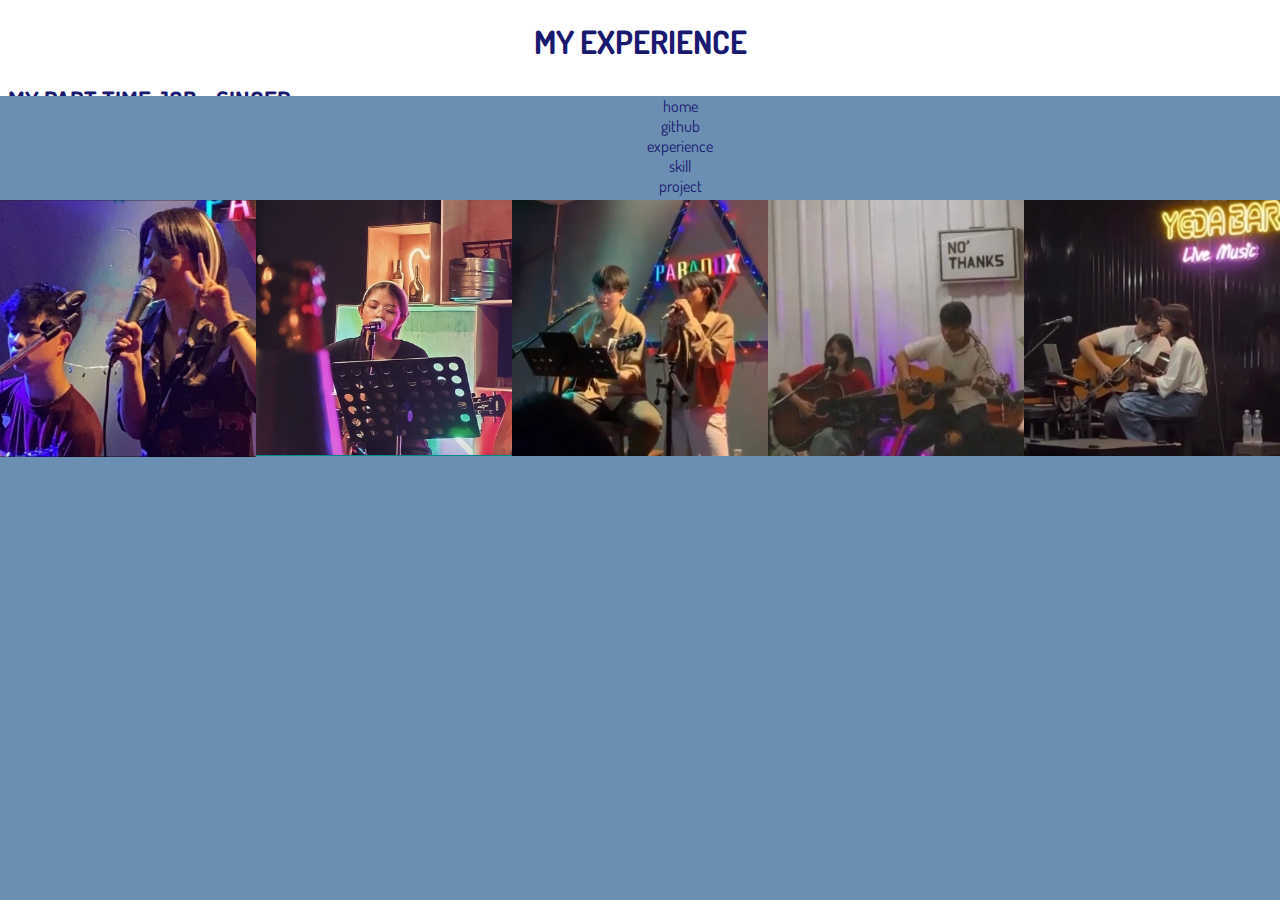
<file: experience.html>
<!DOCTYPE html>
<html lang="en">
<head>
    <meta charset="UTF-8">
    <meta name="viewport" content="width=device-width, initial-scale=1.0">
    <title>MY EXPERIENCE</title>
    <link rel="preconnect" href="https://fonts.googleapis.com">
    <link rel="preconnect" href="https://fonts.gstatic.com" crossorigin>
    <link href="https://fonts.googleapis.com/css2?family=Dosis&display=swap" rel="stylesheet">
   
    <link rel="stylesheet" href="https://cdnjs.cloudflare.com/ajax/libs/font-awesome/6.2.0/css/all.min.css" />
    <style>
        h1{
            font-weight: bold;
            font-family: 'Dosis', sans-serif;
            text-align: center;
            color: midnightblue;
        }
        h2{
            font-weight: bold;
            font-family: 'Dosis', sans-serif;
            color: midnightblue;
        }
        .time{
            font-weight: bold;
            font-family: 'Dosis', sans-serif;
            color: midnightblue; 
        }
        .box{
            width: 256px;
            height: 256px;
        }
        #box-1{
            background-color: darkgoldenrod;
            position: absolute;
            top: 200px;
            left: 0px;
        }
        #box-2{
            background-color:darkcyan;
            position: absolute;
            top: 200px;
            left: 256px;
        }
        #box-3{
            background-color: darkmagenta;
            position: absolute;
            top: 200px;
            left: 512px;
        }
        #box-4{
            background-color: darkmagenta;
            position: absolute;
            top: 200px;
            left: 768px;
        }
        #box-5{
            background-color: darkmagenta;
            position: absolute;
            top: 200px;
            left: 1024px;
        }
        a{
            font-family: 'Dosis', sans-serif;
            text-decoration: none;
        }
        a:link{
            color: midnightblue;
        }
        a:visited{
            color: midnightblue;
        }
        a:hover{
            background-color: goldenrod;
            color: midnightblue;
        }
        nav ul li{
            display: inline-block;
            margin: 0 5px;
        }
        img{
            width: 100%;
            height: auto;
        }
        nav ul{
            float: right;
            margin-right: 20px;
        }
        .checkbtn{
            font-size: 30px;
            color: midnightblue;
            float: right;
            line-height: 80px;
            margin-right: 40px;
            cursor: pointer;
            display: none;
        }
        #check{
            display: none;
        }
        @media (max-width:858px){
            .checkbtn{
             display: block;   
            } 
        }
        ul{
            position: fixed;
            width: 100%;
            height: 100vh;
            background:#6b8fb3;
            top: 80px;
            left: 0;
            text-align: center;
            transition: all .5s;
        }
        nav ul li{
            display:block;
        }
    </style>
</head>
<body>
    <nav>
        <input type="checkbox" id="check">
        <label for="check" class="checkbtn">
            <class class="fa fa-list">
        </label>
        <ul>
            <li><a href="./index.html">home</a></li>
            <li><a href="https://github.com/prangg27" target="_blank">github</a></li>
            <li><a href="./experience.html" >experience</a></li>
            <li><a href="./skill.html" >skill</a></li>
            <li><a href="./project.html" >project</a></li>
        </ul>
    </nav>
    <h1>MY EXPERIENCE</h1>
    <h2 id="e1">  MY PART TIME JOB - SINGER <br></h2>
    <p class = "time" > February 2022 - August 2022 </p>
    <div id="box-1" class="box"><img src="image/s1.jpg" ></div>
    <div id="box-2" class="box"><img src="image/s2.jpg" ></div>
    <div id="box-3" class="box"><img src="image/s-3.jpg" ></div>
    <div id="box-4" class="box"><img src="image/S_4.jpg" ></div>
    <div id="box-5" class="box"><img src="image/s5.jpg" ></div>
    <p class = "time" > February 2022 - August 2022 </p>
    <h2 id="e2"><br><br><br><br><br><br><br>FRESHY MUSIC <br></h2>
    <p class = "time" > Apil 2022 </p>
    <h2>AI&ROBOTICS CAMP - STAFF <br></h2>
    <p class = "time" > May 2023 </p>
    <h2>TPA ROBOT <br></h2>
    <p class = "time" > May 2023 </p>
</body>
</html>
</file>
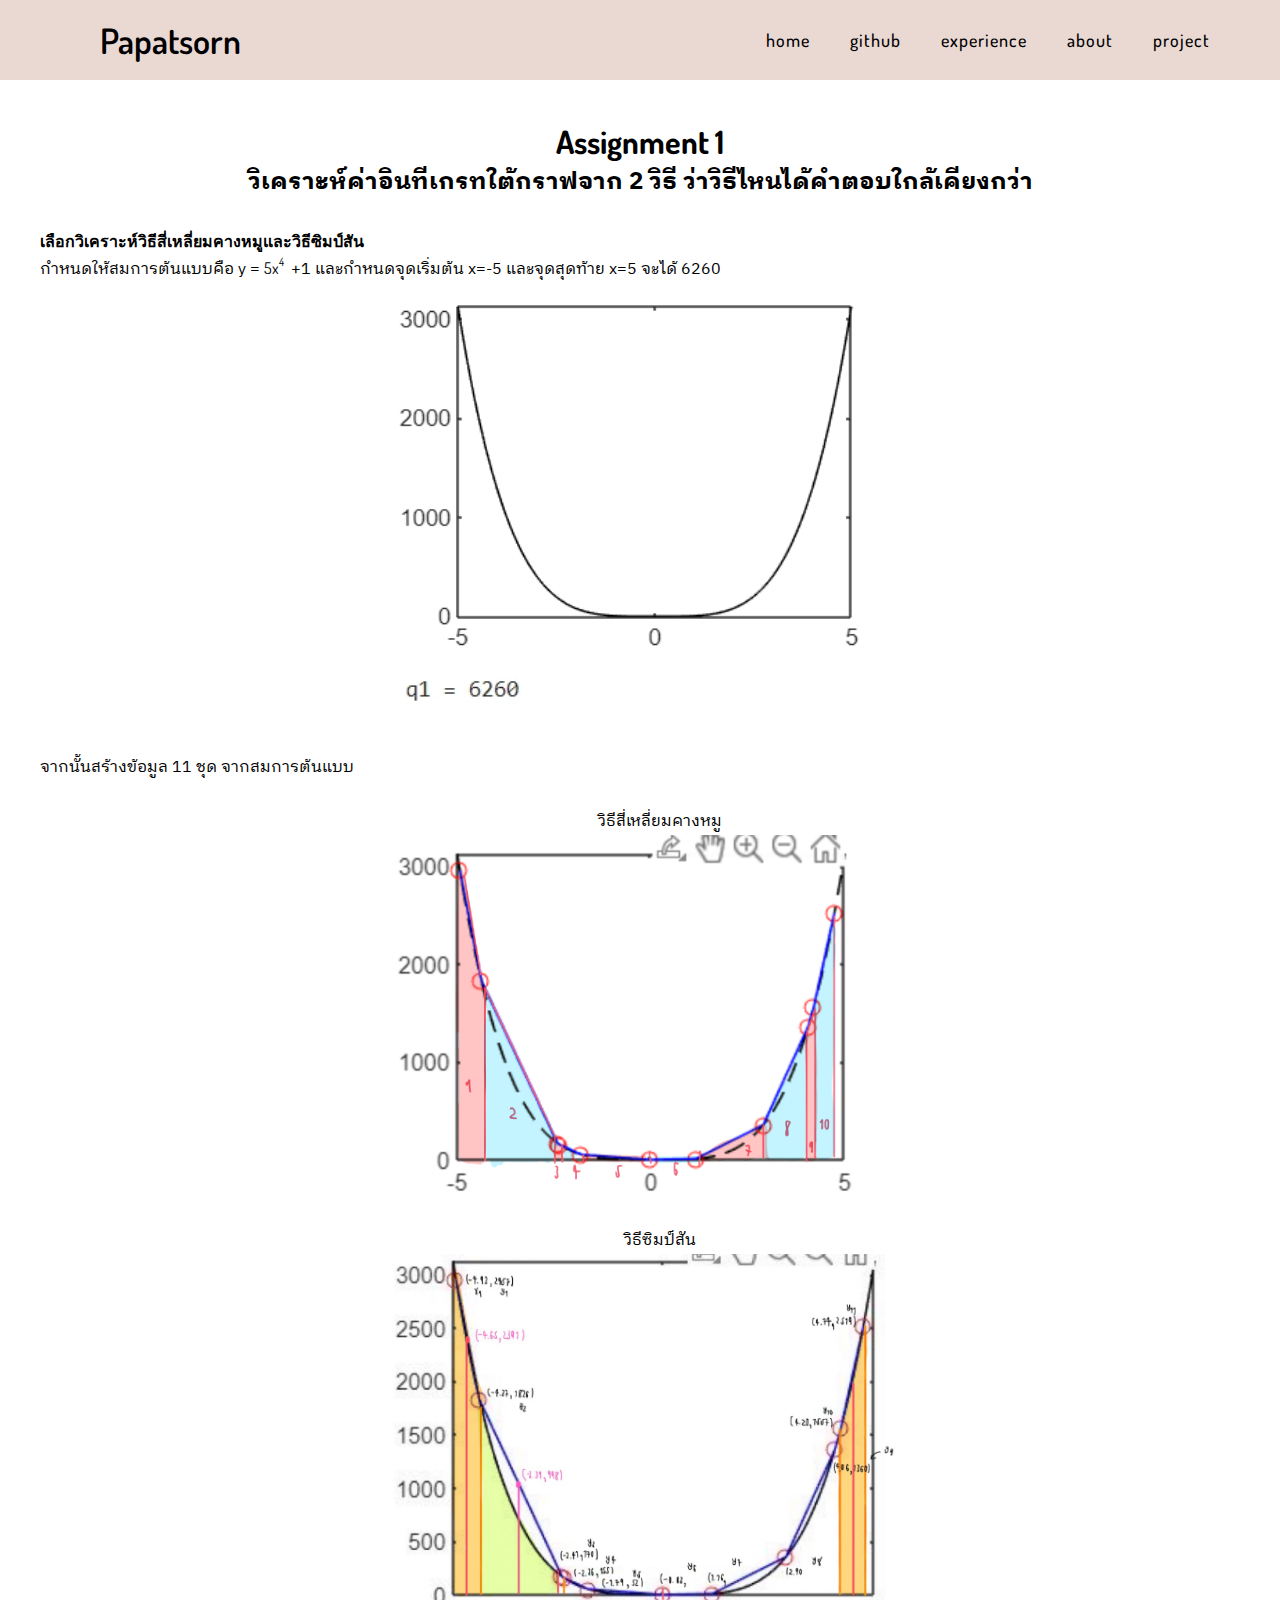
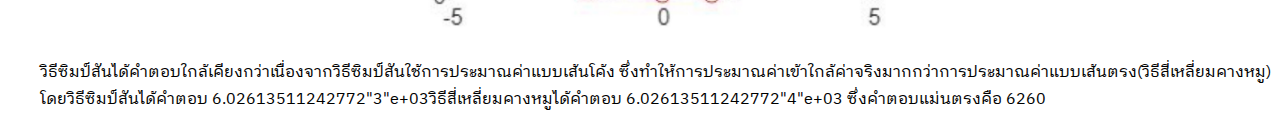
<file: numer1.html>
<!DOCTYPE html>
<html lang="en">
<head>
    <meta charset="utf-8">
   <title>numer</title>
    <link rel="stylesheet" href="numer.css">
    <link rel="stylesheet" href="https://cdnjs.cloudflare.com/ajax/libs/font-awesome/5.15.2/css/all.min.css"/>
    <meta name="viewport" content="width=device-width, initial-scale=1.0">
</head>
<body>
    <nav>
        <div class="logo">Papatsorn</div>
        <input type="checkbox" id="click">
        <label for="click" class="menu-btn">
          <i class="fas fa-bars"></i>
        </label>
        <ul>
          <li><a href="./index.html">home</a></li>
          <li><a href="https://github.com/prangg27" target="_blank">github</a></li>
          <li><a href="./experience.html" >experience</a></li>
          <li><a href="./skill.html" >about</a></li>
          <li><a href="./project.html" >project</a></li>
        </ul>
      </nav>
    <h1><br>Assignment 1</h1>
    <h2>วิเคราะห์ค่าอินทีเกรทใต้กราฟจาก 2 วิธี ว่าวิธีไหนได้คําตอบใกล้เคียงกว่า</h2>
    <p style = "margin-left: 40px;" class = "textTH"> <br><b>เลือกวิเคราะห์วิธีสี่เหลี่ยมคางหมูและวิธีซิมป์สัน</b> <br>
    <p style = "margin-left: 40px;" class = "textTH"> กำหนดให้สมการต้นแบบคือ y = <math><msup><mi>5x</mi><mn>4</mn></msup> </math> +1 และกําหนดจุดเริ่มต้น x=-5 และจุดสุดท้าย x=5 จะได้ 6260</p>
    <img src="numer/p1.jpg" >
    <p style = "margin-left: 40px;" class = "textTH"> <br>จากนั้นสร้างข้อมูล 11 ชุด จากสมการต้นแบบ </p>
    <p style = "margin-left: 40px;" class = "textTH" id="center"> <br>วิธีสี่เหลี่ยมคางหมู </p>
    <img src="numer/3.png" >
    <p style = "margin-left: 40px;" class = "textTH" id="center"> <br>วิธีซิมป์สัน </p>
    <img src="numer/5.png" >
    <p style = "margin-left: 40px;" class = "textTH"> <br>วิธีซิมป์สันได้คำตอบใกล้เคียงกว่าเนื่องจากวิธีซิมป์สันใช้การประมาณค่าแบบเส้นโค้ง ซึ่งทำให้การประมาณค่าเข้าใกล้ค่าจริงมากกว่าการประมาณค่าแบบเส้นตรง(วิธีสี่เหลี่ยมคางหมู)
    โดยวิธีซิมป์สันได้คำตอบ 6.02613511242772"3"e+03วิธีสี่เหลี่ยมคางหมูได้คำตอบ 6.02613511242772"4"e+03 ซึ่งคำตอบแม่นตรงคือ 6260</p>
  
    
    
        
    
</body>
</html>
</file>
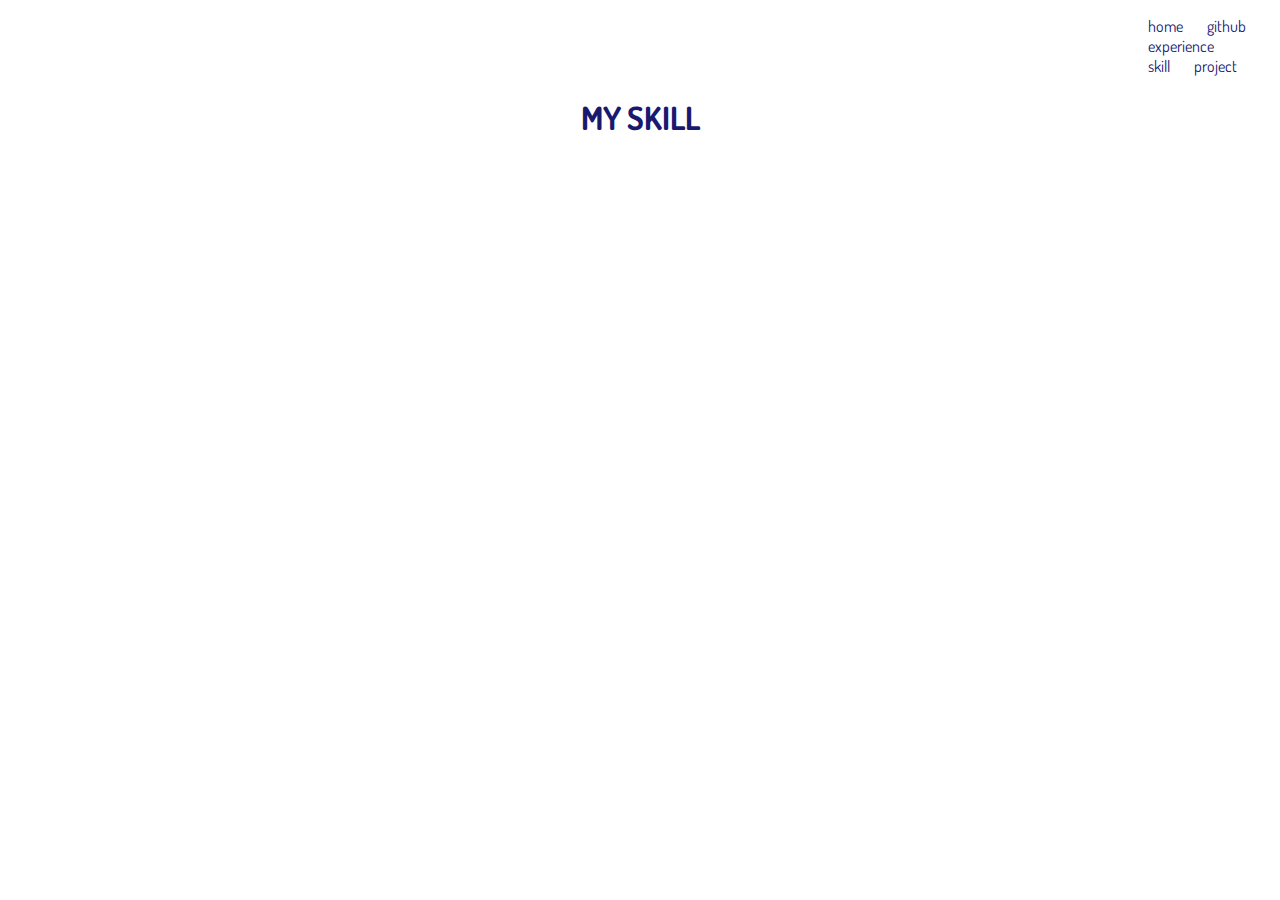
<file: skill.html>
<!DOCTYPE html>
<html lang="en">
<head>
    <meta charset="UTF-8">
    <meta name="viewport" content="width=device-width, initial-scale=1.0">
    <title>MY SKILL</title>
    <link rel="preconnect" href="https://fonts.googleapis.com">
<link rel="preconnect" href="https://fonts.gstatic.com" crossorigin>
<link href="https://fonts.googleapis.com/css2?family=Dosis&display=swap" rel="stylesheet">
    <style>
        h1{
            font-weight: bold;
            font-family: 'Dosis', sans-serif;
            text-align: center;
            color: midnightblue;
        }
        a{
            font-family: 'Dosis', sans-serif;
            text-decoration: none;
        }
        a:link{
            color: midnightblue;
        }
        a:visited{
            color: midnightblue;
        }
        a:hover{
            background-color: goldenrod;
            color: midnightblue;
        }
        li{
            display: inline;
        }
        li{
            padding-right: 20px;
        }
    </style>
</head>
<body>
    <ul style = "margin-left: 1100px;">
        <li><a href="./index.html">home</a></li>
        <li><a href="https://github.com/prangg27" target="_blank">github</a></li>
        <li><a href="./experience.html" >experience</a></li>
        <li><a href="./skill.html" >skill</a></li>
        <li><a href="./project.html" >project</a></li>
    </ul>
    <h1>MY SKILL</h1>
</body>
</html>
</file>
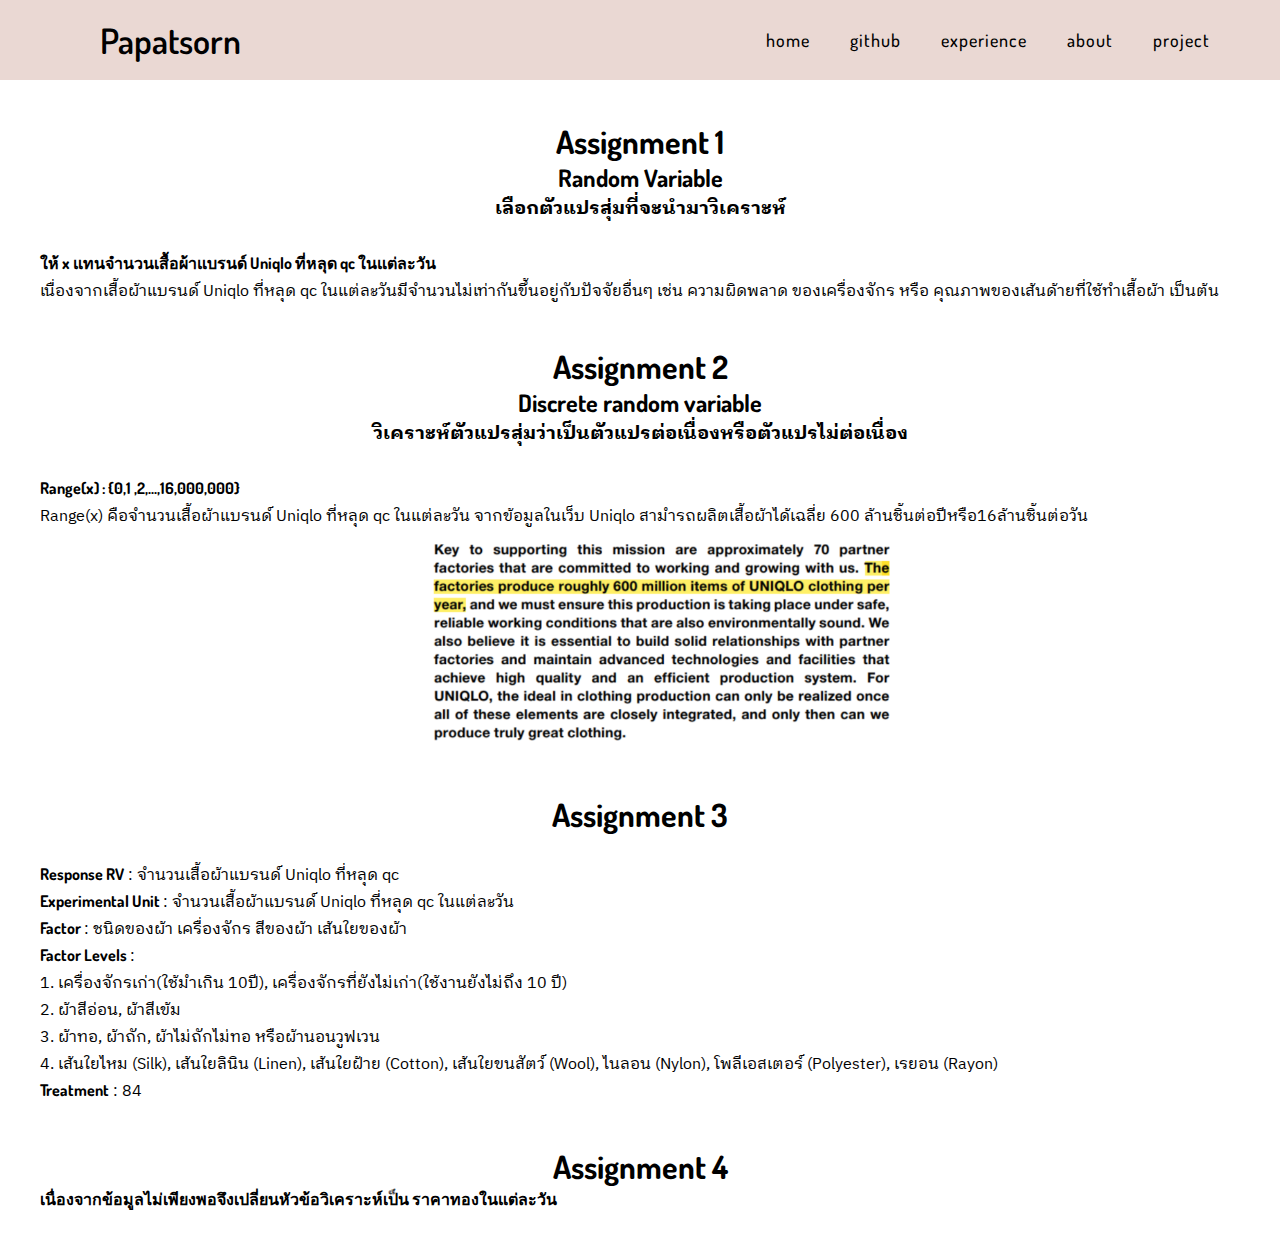
<file: stat.html>
<!DOCTYPE html>
<html lang="en">
<head>
    <meta charset="utf-8">
   <title>projectstat</title>
    <link rel="stylesheet" href="stat.css">
    <link rel="stylesheet" href="https://cdnjs.cloudflare.com/ajax/libs/font-awesome/5.15.2/css/all.min.css"/>
    <meta name="viewport" content="width=device-width, initial-scale=1.0">
</head>
<body>
    <nav>
        <div class="logo">Papatsorn</div>
        <input type="checkbox" id="click">
        <label for="click" class="menu-btn">
          <i class="fas fa-bars"></i>
        </label>
        <ul>
          <li><a href="./index.html">home</a></li>
          <li><a href="https://github.com/prangg27" target="_blank">github</a></li>
          <li><a href="./experience.html" >experience</a></li>
          <li><a href="./skill.html" >about</a></li>
          <li><a href="./project.html" >project</a></li>
        </ul>
      </nav>
    <h1><br>Assignment 1</h1>
    <h2>Random Variable</h2>
    <h3>เลือกตัวแปรสุ่มที่จะนำมาวิเคราะห์</h3>
    <p style = "margin-left: 40px;" class = "textTH"> <br><b>ให้ x แทนจำนวนเสื้อผ้าแบรนด์ Uniqlo ที่หลุด qc ในแต่ละวัน</b> <br>
    เนื่องจากเสื้อผ้าแบรนด์ Uniqlo ที่หลุด qc ในแต่ละวันมีจำนวนไม่เท่ากันขึ้นอยู่กับปัจจัยอื่นๆ เช่น ความผิดพลาด
    ของเครื่องจักร หรือ คุณภาพของเส้นด้ายที่ใช้ทำเสื้อผ้า เป็นต้น<br></p>
    <h1><br>Assignment 2</h1>
    <h2>Discrete random variable</h2>
    <h3>วิเคราะห์ตัวแปรสุ่มว่าเป็นตัวแปรต่อเนื่องหรือตัวแปรไม่ต่อเนื่อง</h3>
    <p style = "margin-left: 40px;" class = "textTH"> <br><b>Range(x) : {0,1 ,2,...,16,000,000}</b><br>Range(x) คือจํานวนเสื้อผ้าแบรนด์ Uniqlo
    ที่หลุด qc ในแต่ละวัน จากข้อมูลในเว็บ Uniqlo สามํารถผลิตเสื้อผ้าได้เฉลี่ย 600 ล้านชิ้นต่อปีหรือ16ล้านชิ้นต่อวัน 
    <img src="stat/uni1.png">
    <h1><br>Assignment 3</h1>
    <p style = "margin-left: 40px;" class = "textTH"> <br><b>Response RV</b> : จำนวนเสื้อผ้าแบรนด์ Uniqlo ที่หลุด qc<br>
        <b>Experimental Unit </b> : จำนวนเสื้อผ้าแบรนด์ Uniqlo ที่หลุด qc ในแต่ละวัน<br>
        <b>Factor </b> : ชนิดของผ้า เครื่องจักร สีของผ้า เส้นใยของผ้า<br>
        <b>Factor Levels </b>:<br>
        1. เครื่องจักรเก่า(ใช้มำเกิน 10ปี), เครื่องจักรที่ยังไม่เก่า(ใช้งานยังไม่ถึง 10 ปี)<br>
        2. ผ้าสีอ่อน, ผ้าสีเข้ม<br>
        3. ผ้าทอ, ผ้าถัก, ผ้าไม่ถักไม่ทอ หรือผ้านอนวูฟเวน<br>
        4. เส้นใยไหม (Silk), เส้นใยลินิน (Linen), เส้นใยฝ้าย (Cotton), เส้นใยขนสัตว์ (Wool), ไนลอน
        (Nylon), โพลีเอสเตอร์ (Polyester), เรยอน (Rayon)<br><b>Treatment</b> : 84<br></p>
    <h1><br>Assignment 4</h1>
    <p style = "margin-left: 40px;" class = "textTH" ><b>เนื่องจากข้อมูลไม่เพียงพอจึงเปลี่ยนหัวข้อวิเคราะห์เป็น ราคาทองในแต่ละวัน</b></p>
    <p style = "margin-left: 40px;" class = "textTH"> <br><b></p></b>
</body>
</html>
</file>
<file: numer.css>
@import url('https://fonts.googleapis.com/css2?family=Dosis&display=swap');
@import url('https://fonts.googleapis.com/css2?family=IBM+Plex+Sans+Thai+Looped&display=swap');
*{
  margin: 0;
  padding: 0;
  box-sizing: border-box;
  font-family: 'Dosis', sans-serif;
} 
nav{
  display: flex;
  height: 80px;
  width: 100%;
  background:#ead8d3;
  align-items: center;
  justify-content: space-between;
  padding: 0 50px 0 100px;
  flex-wrap: wrap;
}
nav .logo{
  color: black;
  font-size: 35px;
  font-weight: 600;
}
nav ul{
  display: flex;
  flex-wrap: wrap;
  list-style: none;
}
nav ul li{
  margin: 0 5px;
}
nav ul li a{
  color:black;
  text-decoration: none;
  font-size: 18px;
  font-weight: 500;
  padding: 8px 15px;
  border-radius: 5px;
  letter-spacing: 1px;
  transition: all 0.3s ease;
}
nav ul li a.active,
nav ul li a:hover{
  background-color: black;
  color: #111;
  background:#efa336;
}
nav .menu-btn i{
  color:black;
  font-size: 22px;
  cursor: pointer;
  display: none;
}
input[type="checkbox"]{
  display: none;
}
@media (max-width: 1000px){
  nav{
    padding: 0 40px 0 50px;
  }
}
@media (max-width: 920px) {
  nav .menu-btn i{
    display: block;
  }
  #click:checked ~ .menu-btn i:before{
    content: "\f00d";
  }
  nav ul{
    position: fixed;
    top: 80px;
    left: -100%;
    background:white;
    height: 100vh;
    width: 100%;
    text-align: center;
    display: block;
    transition: all 0.3s ease;
  }
  #click:checked ~ ul{
    left: 0;
  }
  nav ul li{
    width: 100%;
    margin: 40px 0;
  }
  nav ul li a{
    width: 100%;
    margin-left: -100%;
    display: block;
    font-size: 20px;
    transition: 0.6s cubic-bezier(0.68, -0.55, 0.265, 1.55);
  }
  #click:checked ~ ul li a{
    margin-left: 0px;
  }
  nav ul li a.active,
  nav ul li a:hover{
    background: none;
    color: #efa336;
  }
}
.content{
  position: absolute;
  top: 20%;
  left: 50%;
  transform: translate(-50%, -50%);
  text-align: center;
  z-index: -1;
  width: 100%;
  padding: 0 30px;
  color: black;
}

.textTH{
  font-family: 'IBM Plex Sans Thai Looped', sans-serif;
  color: black;
}
h1{
  font-weight: bold;
  font-family: 'Dosis', sans-serif;
  text-align: center;
  color:black;
}
h2{
  font-weight: bold;
  font-family: 'IBM Plex Sans Thai Looped', sans-serif;
  text-align: center;
  color: black;
}
h3{
  text-align: center;
  font-family: 'IBM Plex Sans Thai Looped', sans-serif;
  color: black;
}
img {
  display: block;
  margin-left: auto;
  margin-right: auto;
  width: 40%;
}
#center{
  text-align: center;
}
</file>
<file: stat.css>
@import url('https://fonts.googleapis.com/css2?family=Dosis&display=swap');
@import url('https://fonts.googleapis.com/css2?family=IBM+Plex+Sans+Thai+Looped&display=swap');
*{
  margin: 0;
  padding: 0;
  box-sizing: border-box;
  font-family: 'Dosis', sans-serif;
} 
nav{
  display: flex;
  height: 80px;
  width: 100%;
  background:#ead8d3;
  align-items: center;
  justify-content: space-between;
  padding: 0 50px 0 100px;
  flex-wrap: wrap;
}
nav .logo{
  color: black;
  font-size: 35px;
  font-weight: 600;
}
nav ul{
  display: flex;
  flex-wrap: wrap;
  list-style: none;
}
nav ul li{
  margin: 0 5px;
}
nav ul li a{
  color:black;
  text-decoration: none;
  font-size: 18px;
  font-weight: 500;
  padding: 8px 15px;
  border-radius: 5px;
  letter-spacing: 1px;
  transition: all 0.3s ease;
}
nav ul li a.active,
nav ul li a:hover{
  background-color: black;
  color: #111;
  background:#efa336;
}
nav .menu-btn i{
  color:black;
  font-size: 22px;
  cursor: pointer;
  display: none;
}
input[type="checkbox"]{
  display: none;
}
@media (max-width: 1000px){
  nav{
    padding: 0 40px 0 50px;
  }
}
@media (max-width: 920px) {
  nav .menu-btn i{
    display: block;
  }
  #click:checked ~ .menu-btn i:before{
    content: "\f00d";
  }
  nav ul{
    position: fixed;
    top: 80px;
    left: -100%;
    background:white;
    height: 100vh;
    width: 100%;
    text-align: center;
    display: block;
    transition: all 0.3s ease;
  }
  #click:checked ~ ul{
    left: 0;
  }
  nav ul li{
    width: 100%;
    margin: 40px 0;
  }
  nav ul li a{
    width: 100%;
    margin-left: -100%;
    display: block;
    font-size: 20px;
    transition: 0.6s cubic-bezier(0.68, -0.55, 0.265, 1.55);
  }
  #click:checked ~ ul li a{
    margin-left: 0px;
  }
  nav ul li a.active,
  nav ul li a:hover{
    background: none;
    color: #efa336;
  }
}
.content{
  position: absolute;
  top: 20%;
  left: 50%;
  transform: translate(-50%, -50%);
  text-align: center;
  z-index: -1;
  width: 100%;
  padding: 0 30px;
  color: black;
}

.textTH{
  font-family: 'IBM Plex Sans Thai Looped', sans-serif;
  color: black;
}
h1{
  font-weight: bold;
  font-family: 'Dosis', sans-serif;
  text-align: center;
  color:black;
}
h2{
  font-weight: bold;
  font-family: 'Dosis', sans-serif;
  text-align: center;
  color: black;
}
h3{
  text-align: center;
  font-family: 'IBM Plex Sans Thai Looped', sans-serif;
  color: black;
}
img {
  display: block;
  margin-left: auto;
  margin-right: auto;
  width: 40%;
}
</file>
